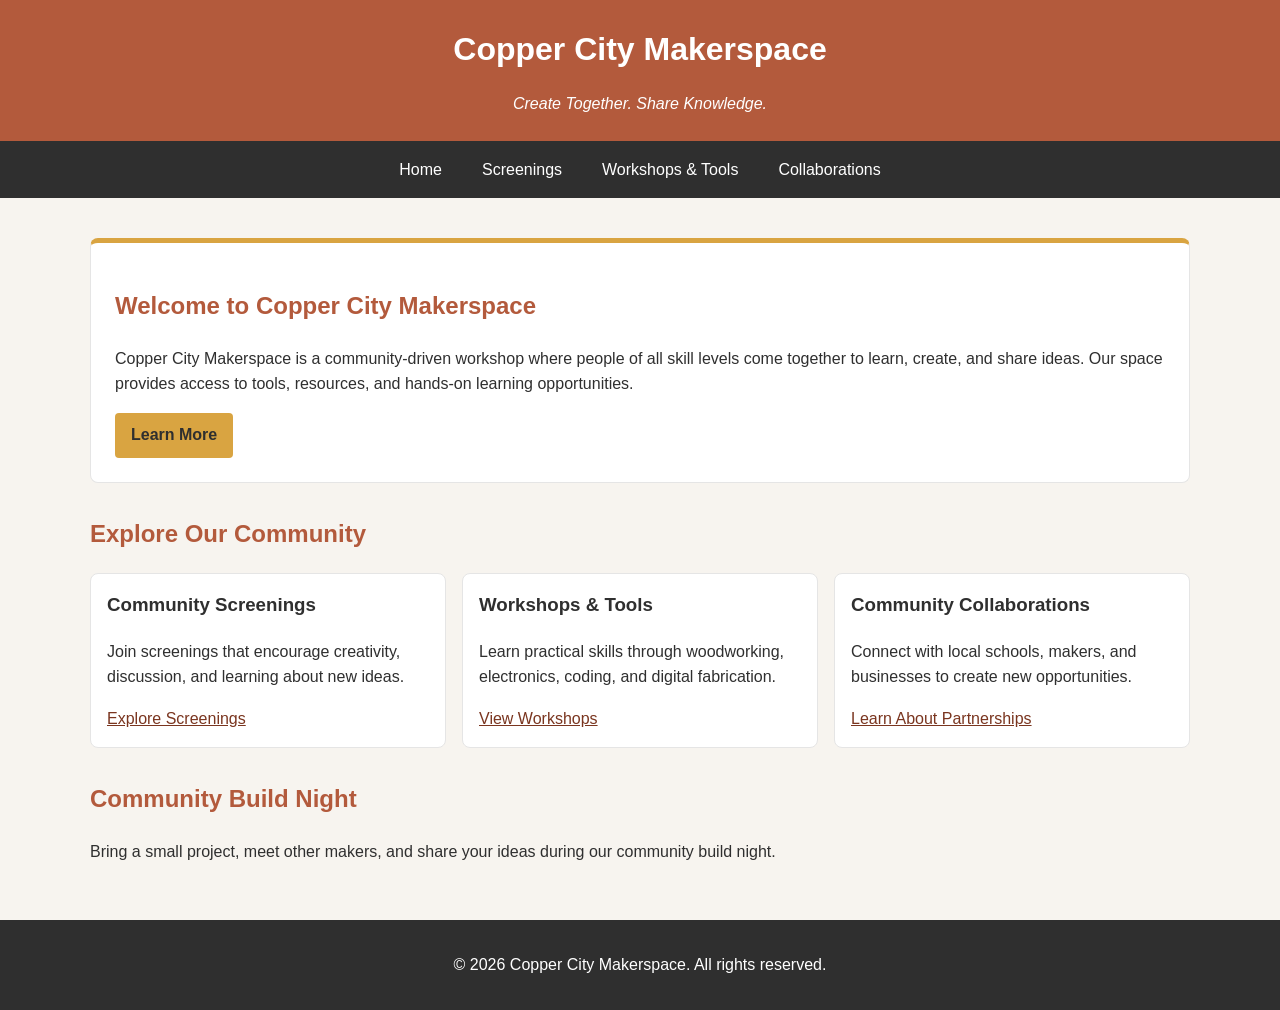
<file: index.html>
<!DOCTYPE html>
<html lang="en">
<head>
    <meta charset="UTF-8">
    <meta name="viewport" content="width=device-width, initial-scale=1.0">
    <link rel="stylesheet" href="styles.css">
    <title>Home - Copper City Makerspace</title>
</head>
<body>
    <header>
        <h1>Copper City Makerspace</h1>
        <p>Create Together. Share Knowledge.</p>
    </header>

    <nav>
        <ul>
            <li><a href="index.html">Home</a></li>
            <li><a href="screenings.html">Screenings</a></li>
            <li><a href="workshops.html">Workshops & Tools</a></li>
            <li><a href="collaborations.html">Collaborations</a></li>
        </ul>
    </nav>

    <main>
        <section class="intro">
            <h2>Welcome to Copper City Makerspace</h2>
            <p>
                Copper City Makerspace is a community-driven workshop
                where people of all skill levels come together to learn,
                create, and share ideas. Our space provides access to
                tools, resources, and hands-on learning opportunities.
            </p>
            <a href="about.html" class="button">Learn More</a>
        </section>

        <section>
            <h2>Explore Our Community</h2>

            <div class="card-row">
                <article class="card">
                    <h3>Community Screenings</h3>
                    <p>
                        Join screenings that encourage creativity,
                        discussion, and learning about new ideas.
                    </p>
                    <a href="screenings.html">Explore Screenings</a>
                </article>

                <article class="card">
                    <h3>Workshops & Tools</h3>
                    <p>
                        Learn practical skills through woodworking,
                        electronics, coding, and digital fabrication.
                    </p>
                    <a href="workshops.html">View Workshops</a>
                </article>

                <article class="card">
                    <h3>Community Collaborations</h3>
                    <p>
                        Connect with local schools, makers, and
                        businesses to create new opportunities.
                    </p>
                    <a href="collaborations.html">Learn About Partnerships</a>
                </article>
            </div>
        </section>

        <aside>
            <h2>Community Build Night</h2>
            <p>
                Bring a small project, meet other makers, and share
                your ideas during our community build night.
            </p>
        </aside>
    </main>

    <footer>
        <p>&copy; 2026 Copper City Makerspace. All rights reserved.</p>
    </footer>
</body>
</html>
</file>
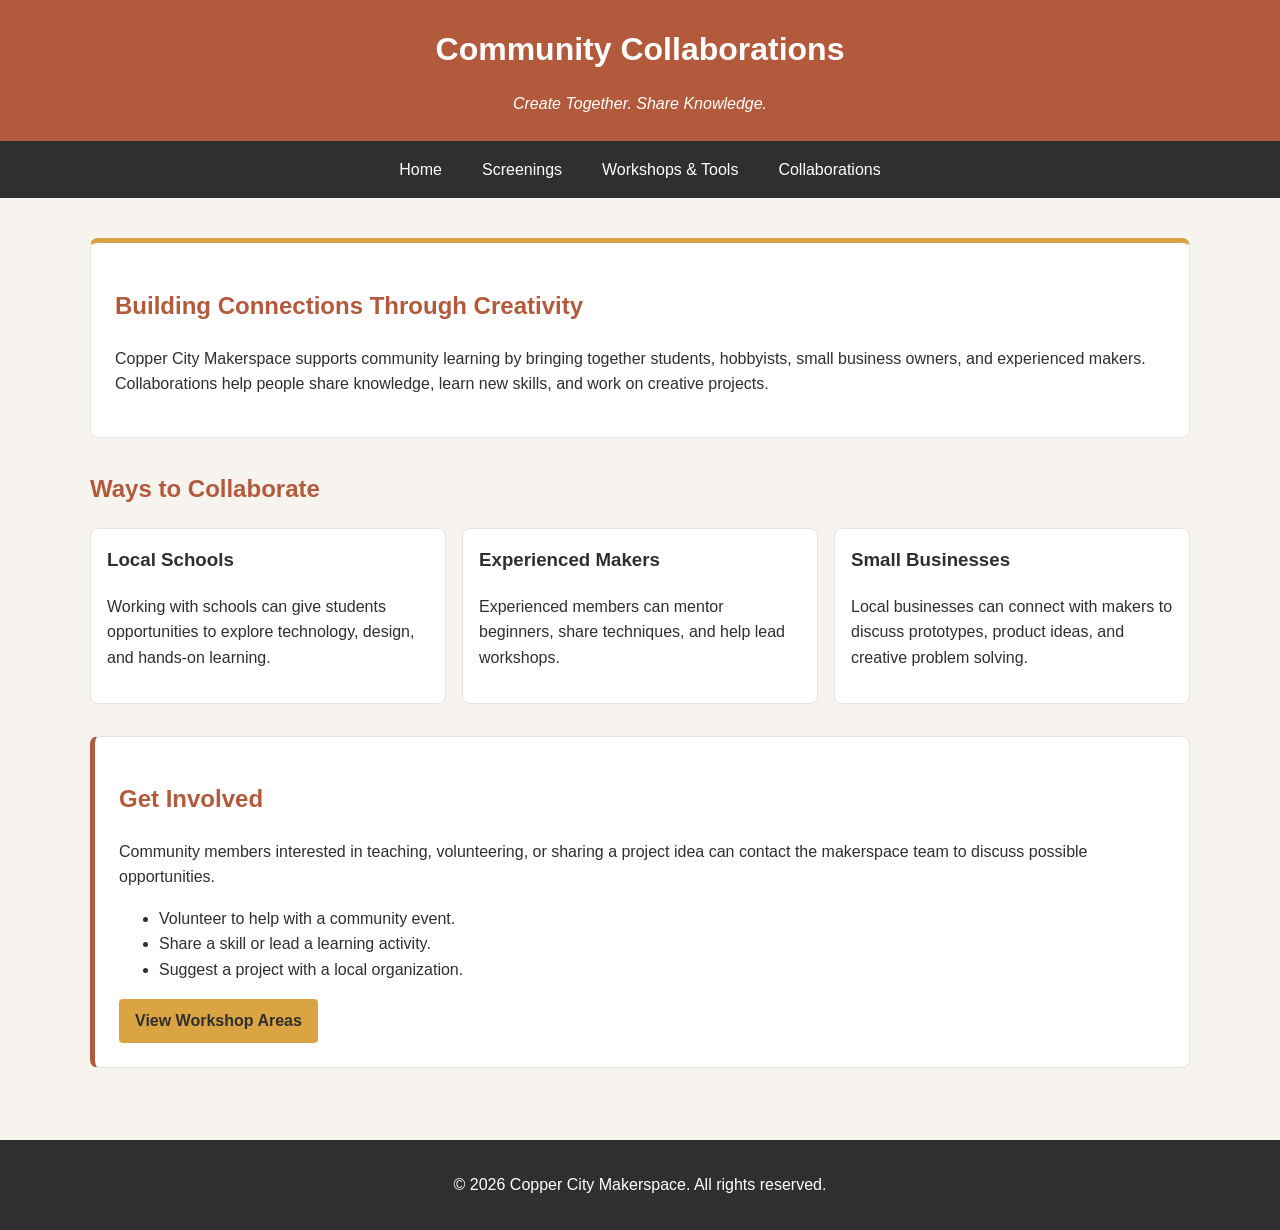
<file: collaborations.html>
<!DOCTYPE html>
<html lang="en">
<head>
    <meta charset="UTF-8">
    <meta name="viewport" content="width=device-width, initial-scale=1.0">
    <link rel="stylesheet" href="styles.css">
    <title>Collaborations - Copper City Makerspace</title>
</head>
<body>
    <header>
        <h1>Community Collaborations</h1>
        <p>Create Together. Share Knowledge.</p>
    </header>

    <nav>
        <ul>
            <li><a href="index.html">Home</a></li>
            <li><a href="screenings.html">Screenings</a></li>
            <li><a href="workshops.html">Workshops & Tools</a></li>
            <li><a href="collaborations.html">Collaborations</a></li>
        </ul>
    </nav>

    <main>
        <section class="intro">
            <h2>Building Connections Through Creativity</h2>
            <p>
                Copper City Makerspace supports community learning
                by bringing together students, hobbyists, small
                business owners, and experienced makers.
                Collaborations help people share knowledge,
                learn new skills, and work on creative projects.
            </p>
        </section>

        <section>
            <h2>Ways to Collaborate</h2>

            <div class="card-row">
                <article class="card">
                    <h3>Local Schools</h3>
                    <p>
                        Working with schools can give students
                        opportunities to explore technology,
                        design, and hands-on learning.
                    </p>
                </article>

                <article class="card">
                    <h3>Experienced Makers</h3>
                    <p>
                        Experienced members can mentor beginners,
                        share techniques, and help lead workshops.
                    </p>
                </article>

                <article class="card">
                    <h3>Small Businesses</h3>
                    <p>
                        Local businesses can connect with makers
                        to discuss prototypes, product ideas,
                        and creative problem solving.
                    </p>
                </article>
            </div>
        </section>

        <section class="highlight">
            <h2>Get Involved</h2>
            <p>
                Community members interested in teaching,
                volunteering, or sharing a project idea can
                contact the makerspace team to discuss
                possible opportunities.
            </p>
            <ul>
                <li>Volunteer to help with a community event.</li>
                <li>Share a skill or lead a learning activity.</li>
                <li>Suggest a project with a local organization.</li>
            </ul>
            <a href="workshops.html" class="button">
                View Workshop Areas
            </a>
        </section>
    </main>

    <footer>
        <p>&copy; 2026 Copper City Makerspace. All rights reserved.</p>
    </footer>
</body>
</html>
</file>
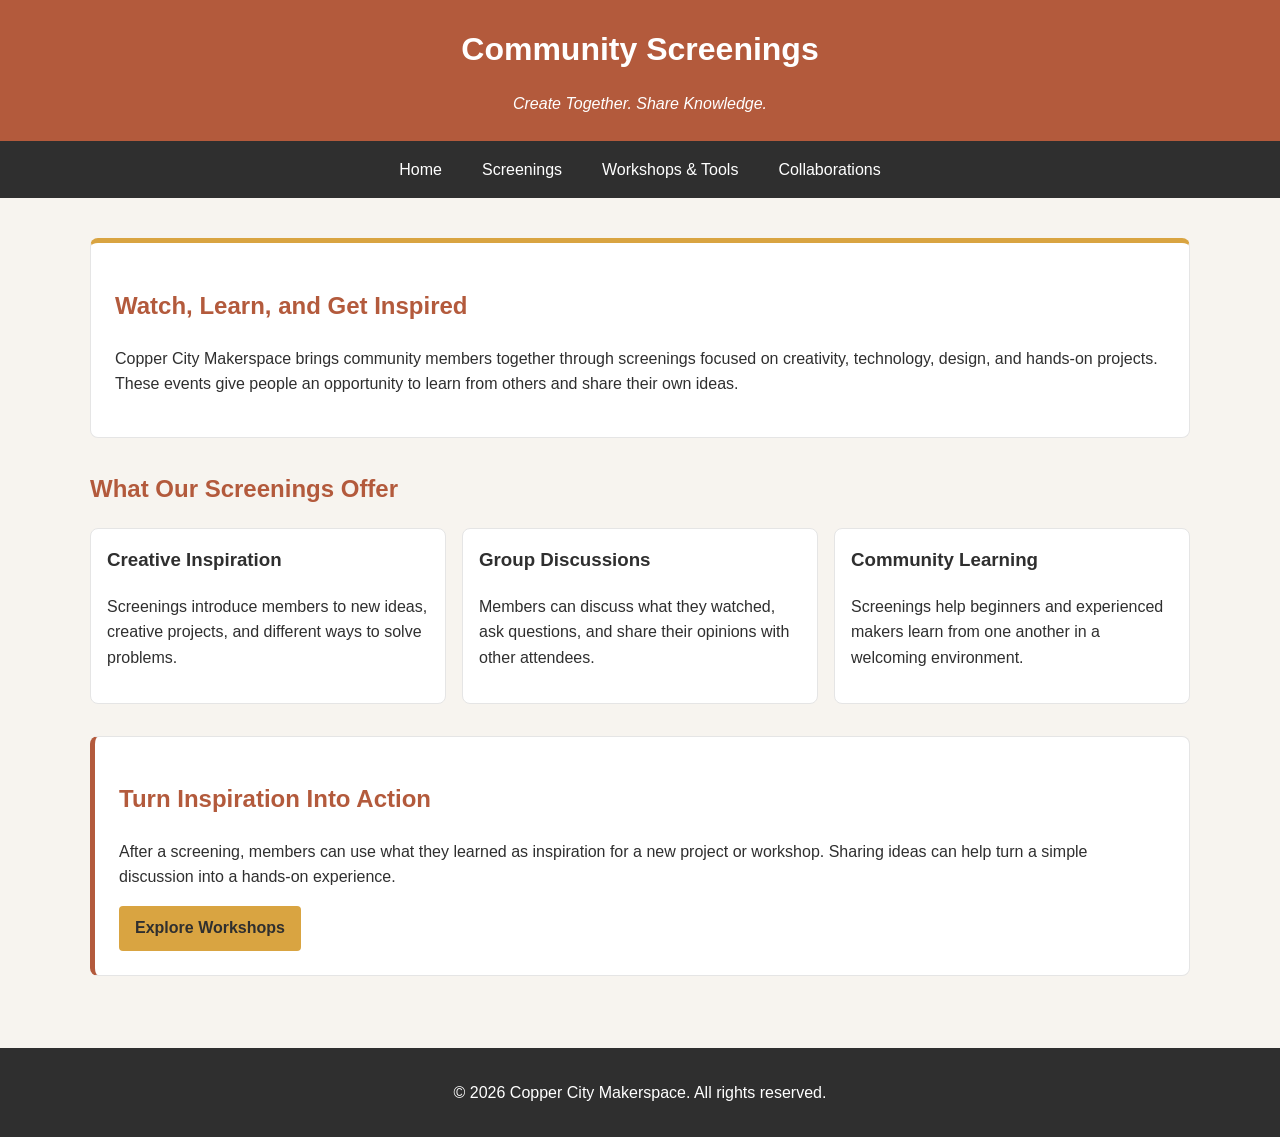
<file: screenings.html>
<!DOCTYPE html>
<html lang="en">
<head>
    <meta charset="UTF-8">
    <meta name="viewport" content="width=device-width, initial-scale=1.0">
    <link rel="stylesheet" href="styles.css">
    <title>Screenings - Copper City Makerspace</title>
</head>
<body>
    <header>
        <h1>Community Screenings</h1>
        <p>Create Together. Share Knowledge.</p>
    </header>

    <nav>
        <ul>
            <li><a href="index.html">Home</a></li>
            <li><a href="screenings.html">Screenings</a></li>
            <li><a href="workshops.html">Workshops & Tools</a></li>
            <li><a href="collaborations.html">Collaborations</a></li>
        </ul>
    </nav>

    <main>
        <section class="intro">
            <h2>Watch, Learn, and Get Inspired</h2>
            <p>
                Copper City Makerspace brings community members
                together through screenings focused on creativity,
                technology, design, and hands-on projects.
                These events give people an opportunity to learn
                from others and share their own ideas.
            </p>
        </section>

        <section>
            <h2>What Our Screenings Offer</h2>

            <div class="card-row">
                <article class="card">
                    <h3>Creative Inspiration</h3>
                    <p>
                        Screenings introduce members to new ideas,
                        creative projects, and different ways to
                        solve problems.
                    </p>
                </article>

                <article class="card">
                    <h3>Group Discussions</h3>
                    <p>
                        Members can discuss what they watched,
                        ask questions, and share their opinions
                        with other attendees.
                    </p>
                </article>

                <article class="card">
                    <h3>Community Learning</h3>
                    <p>
                        Screenings help beginners and experienced
                        makers learn from one another in a welcoming
                        environment.
                    </p>
                </article>
            </div>
        </section>

        <section class="highlight">
            <h2>Turn Inspiration Into Action</h2>
            <p>
                After a screening, members can use what they learned
                as inspiration for a new project or workshop.
                Sharing ideas can help turn a simple discussion
                into a hands-on experience.
            </p>
            <a href="workshops.html" class="button">
                Explore Workshops
            </a>
        </section>
    </main>

    <footer>
        <p>&copy; 2026 Copper City Makerspace. All rights reserved.</p>
    </footer>
</body>
</html>
</file>
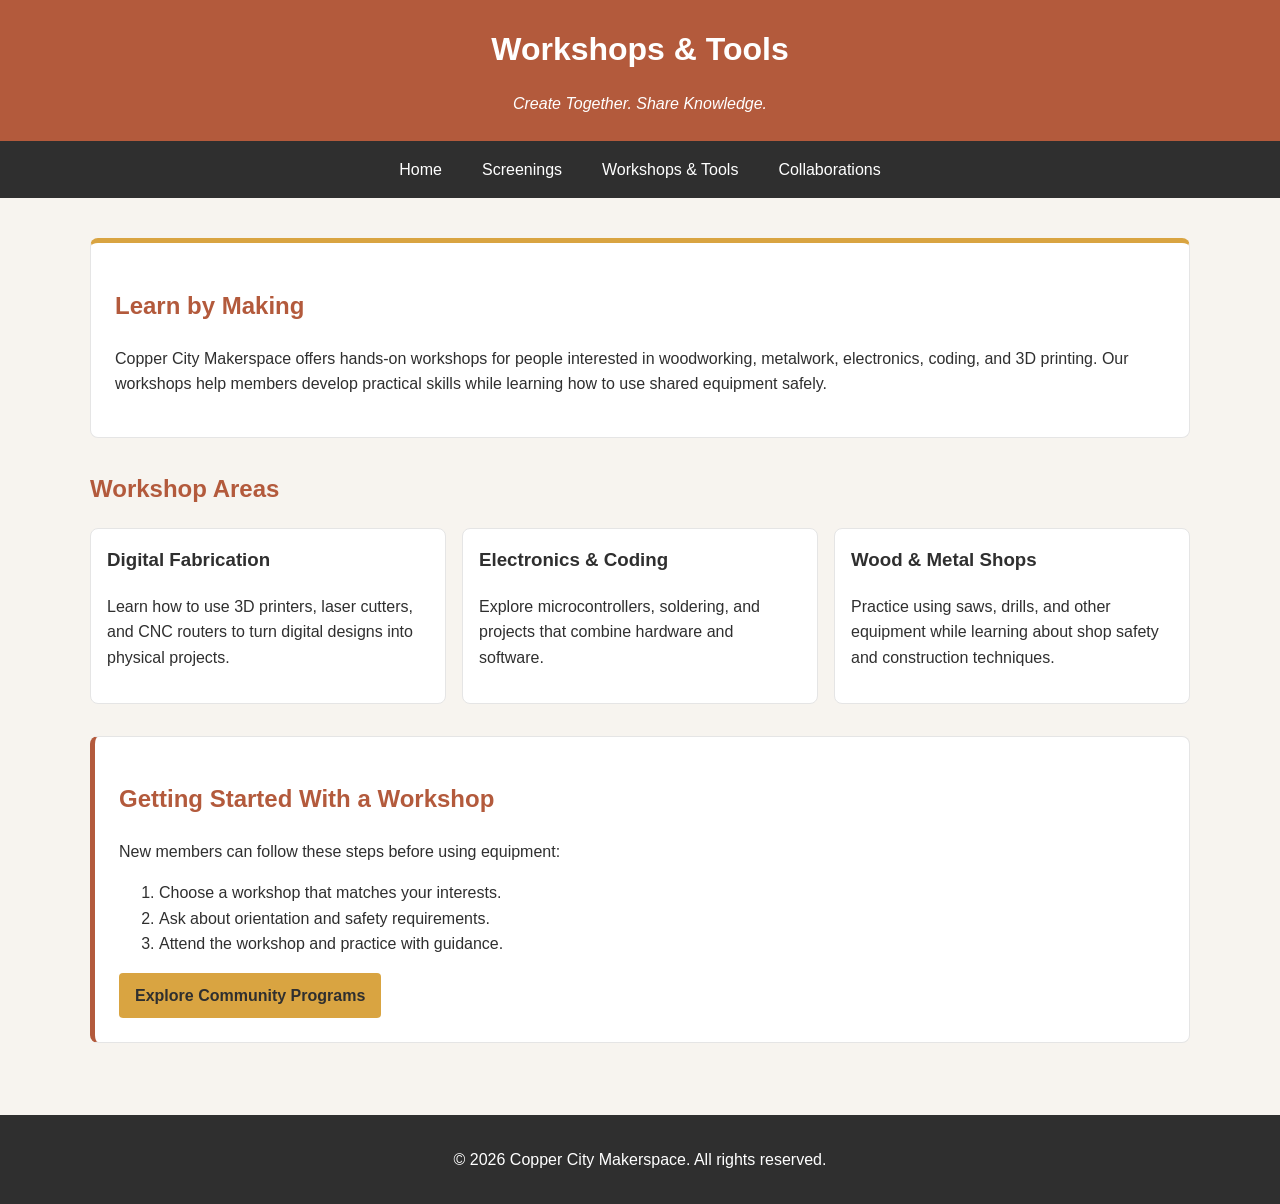
<file: workshops.html>
<!DOCTYPE html>
<html lang="en">
<head>
    <meta charset="UTF-8">
    <meta name="viewport" content="width=device-width, initial-scale=1.0">
    <link rel="stylesheet" href="styles.css">
    <title>Workshops - Copper City Makerspace</title>
</head>
<body>
    <header>
        <h1>Workshops & Tools</h1>
        <p>Create Together. Share Knowledge.</p>
    </header>

    <nav>
        <ul>
            <li><a href="index.html">Home</a></li>
            <li><a href="screenings.html">Screenings</a></li>
            <li><a href="workshops.html">Workshops & Tools</a></li>
            <li><a href="collaborations.html">Collaborations</a></li>
        </ul>
    </nav>

    <main>
        <section class="intro">
            <h2>Learn by Making</h2>
            <p>
                Copper City Makerspace offers hands-on workshops
                for people interested in woodworking, metalwork,
                electronics, coding, and 3D printing. Our workshops
                help members develop practical skills while
                learning how to use shared equipment safely.
            </p>
        </section>

        <section>
            <h2>Workshop Areas</h2>

            <div class="card-row">
                <article class="card">
                    <h3>Digital Fabrication</h3>
                    <p>
                        Learn how to use 3D printers, laser cutters,
                        and CNC routers to turn digital designs
                        into physical projects.
                    </p>
                </article>

                <article class="card">
                    <h3>Electronics & Coding</h3>
                    <p>
                        Explore microcontrollers, soldering,
                        and projects that combine hardware
                        and software.
                    </p>
                </article>

                <article class="card">
                    <h3>Wood & Metal Shops</h3>
                    <p>
                        Practice using saws, drills, and other
                        equipment while learning about shop
                        safety and construction techniques.
                    </p>
                </article>
            </div>
        </section>

        <section class="highlight">
            <h2>Getting Started With a Workshop</h2>
            <p>New members can follow these steps before using equipment:</p>
            <ol>
                <li>Choose a workshop that matches your interests.</li>
                <li>Ask about orientation and safety requirements.</li>
                <li>Attend the workshop and practice with guidance.</li>
            </ol>
            <a href="collaborations.html" class="button">
                Explore Community Programs
            </a>
        </section>
    </main>

    <footer>
        <p>&copy; 2026 Copper City Makerspace. All rights reserved.</p>
    </footer>
</body>
</html>
</file>
<file: styles.css>
/* Copper City Makerspace - shared stylesheet */

/* Color palette
   Copper: #B35A3C
   Charcoal: #2F2F2F
   Light Background: #F7F4EF
   Card Background: #FFFFFF
   Soft Gold: #D9A441
   Border: #E5E5E5
*/

/* Global mobile-first styles */

* {
    box-sizing: border-box;
}

body {
    font-family: Arial, sans-serif;
    margin: 0;
    background-color: #F7F4EF;
    color: #2F2F2F;
    display: grid;
    grid-template-columns: 1fr;
    min-height: 100vh;
    line-height: 1.6;
}

/* Header */

header {
    background-color: #B35A3C;
    color: white;
    text-align: center;
    padding: 1.5rem 1rem;
}

header h1 {
    margin: 0;
}

header p {
    font-style: italic;
    margin-bottom: 0;
}

/* Navigation */

nav {
    background-color: #2F2F2F;
    padding: 0.5rem;
}

nav ul {
    list-style: none;
    margin: 0;
    padding: 0;
    display: flex;
    flex-direction: column;
    align-items: center;
    gap: 0.5rem;
}

nav a {
    color: white;
    text-decoration: none;
    padding: 0.5rem 0.75rem;
    display: block;
}

nav a:hover,
nav a:focus {
    background-color: #D9A441;
    color: #2F2F2F;
    border-radius: 4px;
}

/* Main content */

main {
    width: min(100% - 2rem, 1100px);
    margin: 0 auto;
    padding: 1rem 0;
}

section {
    margin-bottom: 2rem;
}

h2 {
    color: #B35A3C;
}

.intro,
.highlight {
    background-color: white;
    border: 1px solid #E5E5E5;
    border-radius: 8px;
    padding: 1rem;
}

.intro {
    border-top: 5px solid #D9A441;
}

.highlight {
    border-left: 5px solid #B35A3C;
}

/* Cards */

.card-row {
    display: grid;
    grid-template-columns: 1fr;
    gap: 1rem;
}

.card {
    background-color: white;
    border: 1px solid #E5E5E5;
    border-radius: 8px;
    padding: 1rem;
}

.card h3 {
    margin-top: 0;
}

/* Links and buttons */

main a {
    color: #7A351F;
}

main a.button {
    display: inline-block;
    background-color: #D9A441;
    color: #2F2F2F;
    text-decoration: none;
    padding: 0.6rem 1rem;
    border-radius: 4px;
    font-weight: bold;
}

main a.button:hover,
main a.button:focus {
    background-color: #B35A3C;
    color: white;
}

/* Footer */

footer {
    background-color: #2F2F2F;
    color: white;
    text-align: center;
    padding: 1rem;
    margin-top: auto;
}

/* Larger screen layout */

@media screen and (min-width: 600px) {
    nav ul {
        flex-direction: row;
        justify-content: center;
        gap: 1rem;
    }

    .card-row {
        grid-template-columns: repeat(3, 1fr);
    }

    main {
        padding: 2rem 0;
    }
}

@media screen and (min-width: 900px) {
    main {
        padding: 2.5rem 0;
    }

    .intro,
    .highlight {
        padding: 1.5rem;
    }
}
</file>
